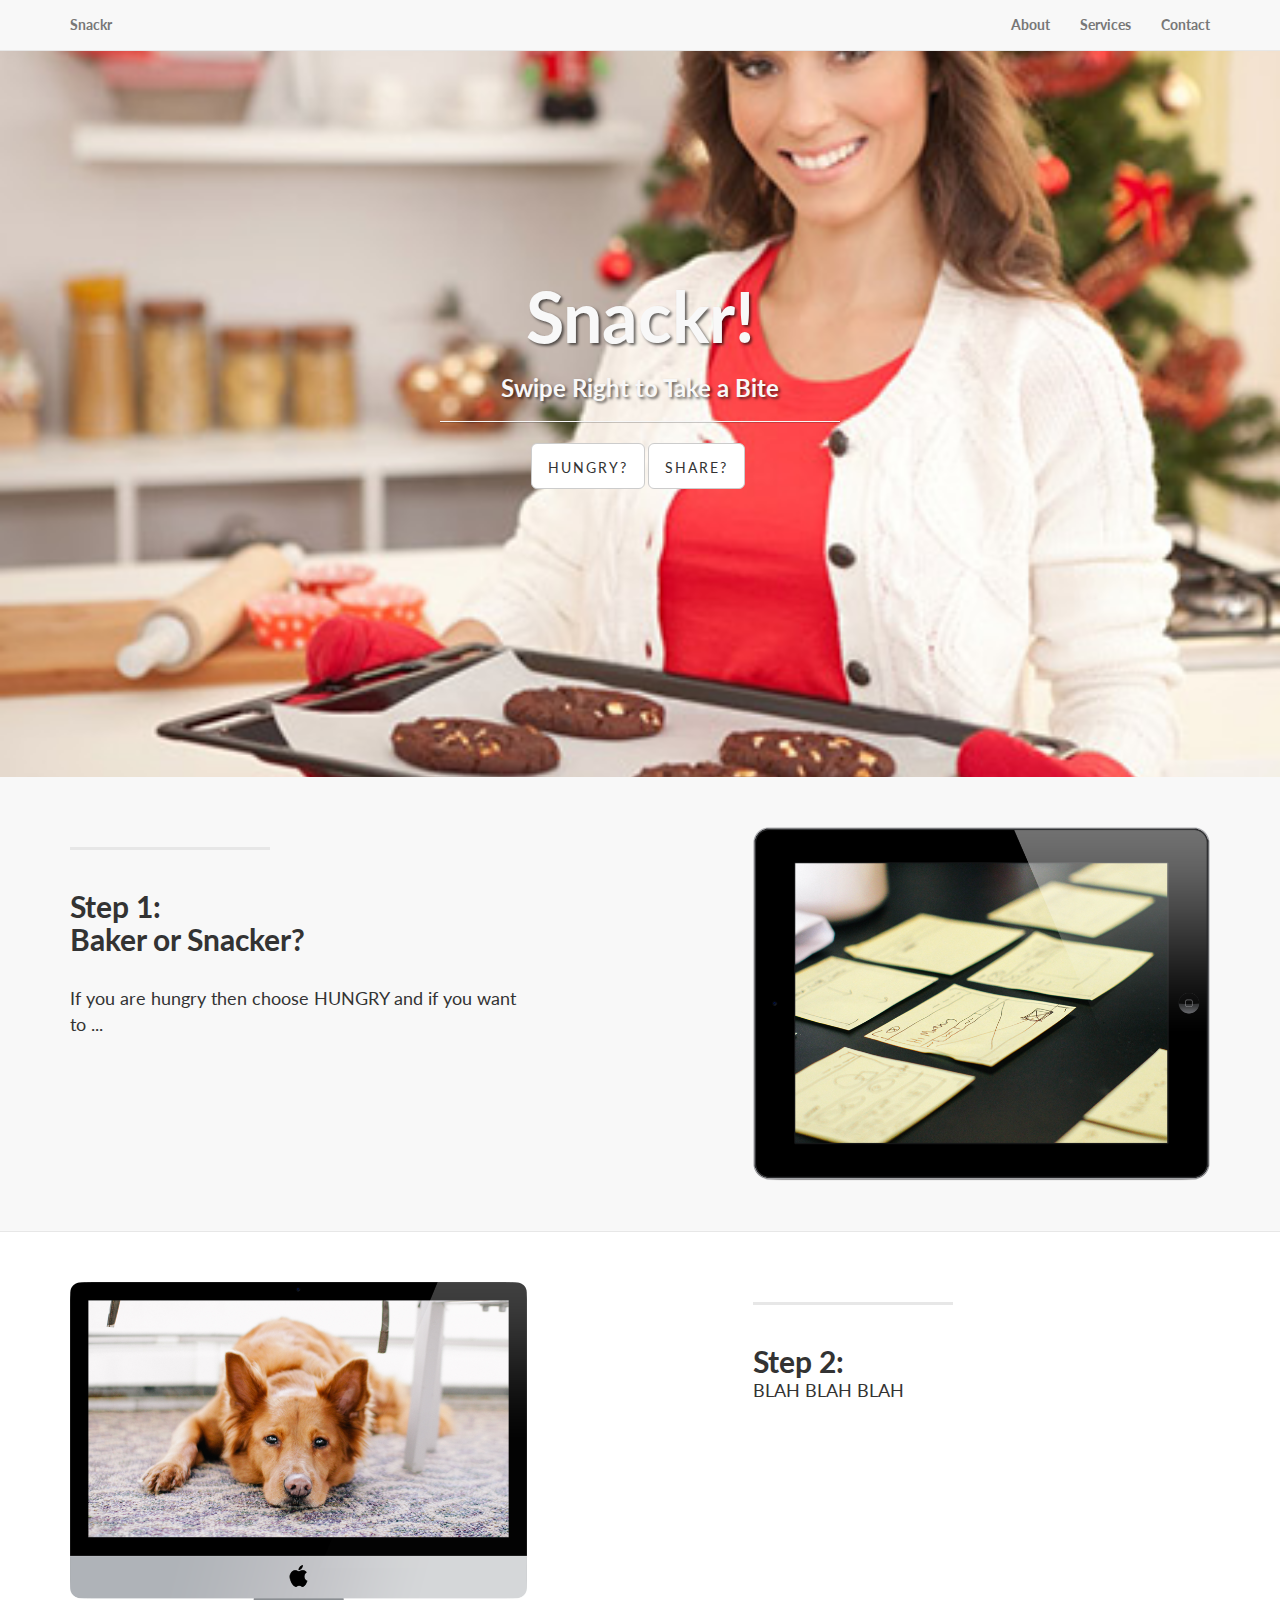
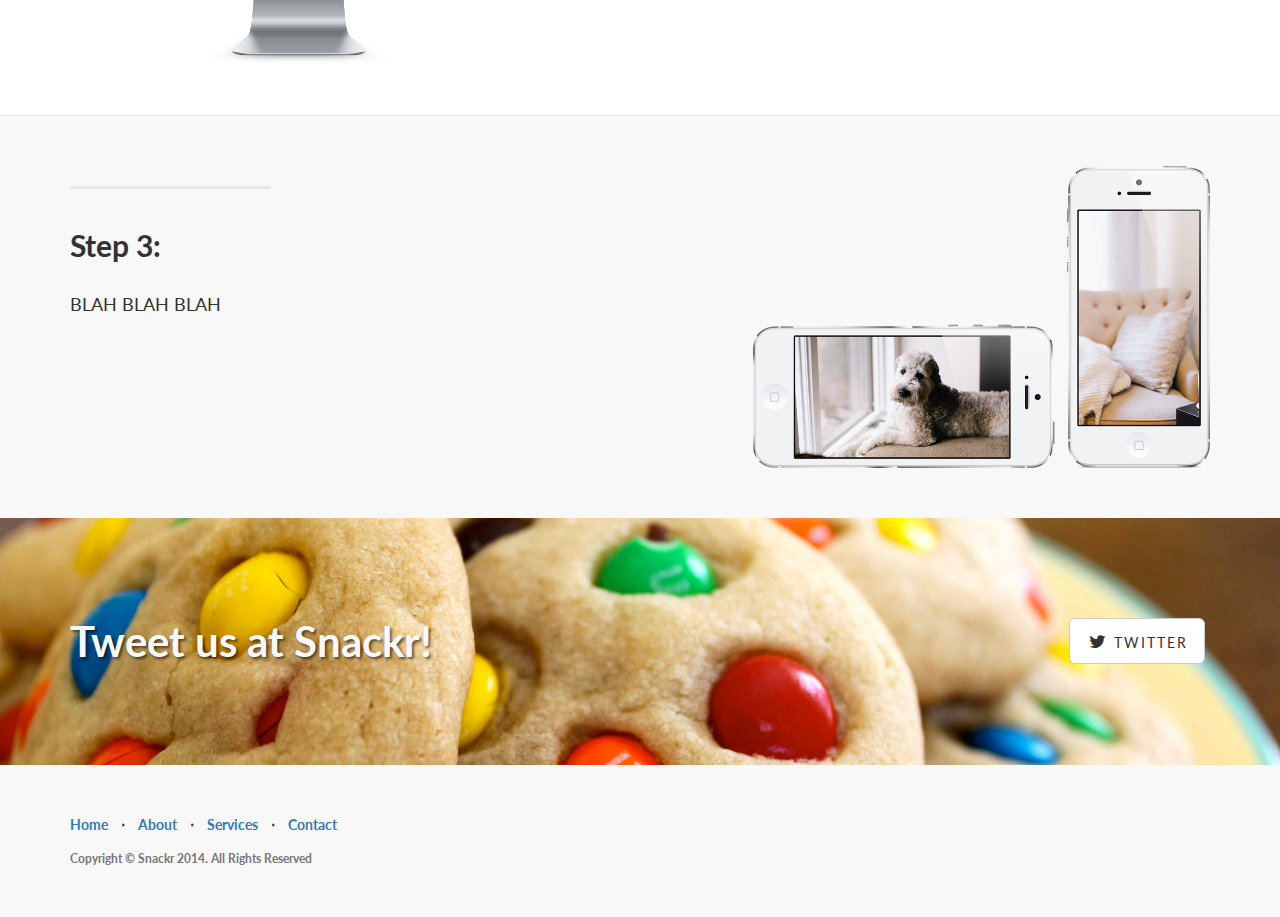
<file: splash-index.html>
<!DOCTYPE html>
<html lang="en">

<head>

    <meta charset="utf-8">
    <meta http-equiv="X-UA-Compatible" content="IE=edge">
    <meta name="viewport" content="width=device-width, initial-scale=1">
    <meta name="description" content="">
    <meta name="author" content="">

    <title>Snackr!</title>

    <!-- Bootstrap Core CSS -->
    <link href="css/bootstrap.min.css" rel="stylesheet">

    <!-- Custom CSS -->
    <link href="css/landing-page.css" rel="stylesheet">

    <!-- Custom Fonts -->
    <link href="font-awesome/css/font-awesome.min.css" rel="stylesheet" type="text/css">
    <link href="http://fonts.googleapis.com/css?family=Lato:300,400,700,300italic,400italic,700italic" rel="stylesheet" type="text/css">
</head>

<body>

    <!-- Navigation -->
    <nav class="navbar navbar-default navbar-fixed-top topnav" role="navigation">
        <div class="container topnav">
            <!-- Brand and toggle get grouped for better mobile display -->
            <div class="navbar-header">
                <button type="button" class="navbar-toggle" data-toggle="collapse" data-target="#bs-example-navbar-collapse-1">
                    <span class="sr-only">Toggle navigation</span>
                    <span class="icon-bar"></span>
                    <span class="icon-bar"></span>
                    <span class="icon-bar"></span>
                </button>
                <a class="navbar-brand topnav" href="#">Snackr</a>
            </div>
            <!-- Collect the nav links, forms, and other content for toggling -->
            <div class="collapse navbar-collapse" id="bs-example-navbar-collapse-1">
                <ul class="nav navbar-nav navbar-right">
                    <li>
                        <a href="#about">About</a>
                    </li>
                    <li>
                        <a href="#services">Services</a>
                    </li>
                    <li>
                        <a href="#contact">Contact</a>
                    </li>
                </ul>
            </div>
            <!-- /.navbar-collapse -->
        </div>
        <!-- /.container -->
    </nav>


    <!-- Header -->
    <a name="about"></a>
    <div class="intro-header">
        <div class="container">

            <div class="row">
                <div class="col-lg-12">
                    <div class="intro-message">
                        <h1>Snackr!</h1>
                        <h3>Swipe Right to Take a Bite</h3>
                        <hr class="intro-divider">
                        <ul class="list-inline intro-social-buttons">
                            <li>
                                <a href="https://twitter.com/SBootstrap" class="btn btn-default btn-lg"><i class="hungry"></i> <span class="network-name">HUNGRY?</span></a>
                                <a href="https://twitter.com/SBootstrap" class="btn btn-default btn-lg"><i class="share"></i> <span class="network-name">SHARE?</span></a>
                            </li>

                        </ul>
                    </div>
                </div>
            </div>

        </div>
        <!-- /.container -->

    </div>
    <!-- /.intro-header -->

    <!-- Page Content -->

	<a  name="services"></a>
    <div class="content-section-a">

        <div class="container">
            <div class="row">
                <div class="col-lg-5 col-sm-6">
                    <hr class="section-heading-spacer">
                    <div class="clearfix"></div>
                    <h2 class="section-heading">Step 1:<br>Baker or Snacker?</h2>
                    <p class="lead"> If you are hungry then choose HUNGRY and if you want to ... </p>
                </div>
                <div class="col-lg-5 col-lg-offset-2 col-sm-6">
                    <img class="img-responsive" src="img/ipad.png" alt="">
                </div>
            </div>

        </div>
        <!-- /.container -->

    </div>
    <!-- /.content-section-a -->

    <div class="content-section-b">

        <div class="container">

            <div class="row">
                <div class="col-lg-5 col-lg-offset-1 col-sm-push-6  col-sm-6">
                    <hr class="section-heading-spacer">
                    <div class="clearfix"></div>
                    <h2 class="section-heading">Step 2:
                    <p class="lead">BLAH BLAH BLAH </p>
                </div>
                <div class="col-lg-5 col-sm-pull-6  col-sm-6">
                    <img class="img-responsive" src="img/dog.png" alt="">
                </div>
            </div>

        </div>
        <!-- /.container -->

    </div>
    <!-- /.content-section-b -->

    <div class="content-section-a">

        <div class="container">

            <div class="row">
                <div class="col-lg-5 col-sm-6">
                    <hr class="section-heading-spacer">
                    <div class="clearfix"></div>
                    <h2 class="section-heading">Step 3:</h2>
                    <p class="lead">BLAH BLAH BLAH </p>
                </div>
                <div class="col-lg-5 col-lg-offset-2 col-sm-6">
                    <img class="img-responsive" src="img/phones.png" alt="">
                </div>
            </div>

        </div>
        <!-- /.container -->

    </div>
    <!-- /.content-section-a -->

	<a  name="contact"></a>
    <div class="banner">

        <div class="container">

            <div class="row">
                <div class="col-lg-6">
                    <h2>Tweet us at Snackr!</h2>
                </div>
                <div class="col-lg-6">
                    <ul class="list-inline banner-social-buttons">
                        <li>
                            <a href="https://twitter.com/SBootstrap" class="btn btn-default btn-lg"><i class="fa fa-twitter fa-fw"></i> <span class="network-name">Twitter</span></a>
                        </li>

                    </ul>
                </div>
            </div>

        </div>
        <!-- /.container -->

    </div>
    <!-- /.banner -->

    <!-- Footer -->
    <footer>
        <div class="container">
            <div class="row">
                <div class="col-lg-12">
                    <ul class="list-inline">
                        <li>
                            <a href="#">Home</a>
                        </li>
                        <li class="footer-menu-divider">&sdot;</li>
                        <li>
                            <a href="#about">About</a>
                        </li>
                        <li class="footer-menu-divider">&sdot;</li>
                        <li>
                            <a href="#services">Services</a>
                        </li>
                        <li class="footer-menu-divider">&sdot;</li>
                        <li>
                            <a href="#contact">Contact</a>
                        </li>
                    </ul>
                    <p class="copyright text-muted small">Copyright &copy; Snackr 2014. All Rights Reserved</p>
                </div>
            </div>
        </div>
    </footer>

    <!-- jQuery -->
    <script src="js/jquery.js"></script>

    <!-- Bootstrap Core JavaScript -->
    <script src="js/bootstrap.min.js"></script>

</body>

</html>
</file>
<file: css/landing-page.css>
/*!
 * Start Bootstrap - Landing Page Bootstrap Theme (http://startbootstrap.com)
 * Code licensed under the Apache License v2.0.
 * For details, see http://www.apache.org/licenses/LICENSE-2.0.
 */

body,
html {
    width: 100%;
    height: 100%;
}

body,
h1,
h2,
h3,
h4,
h5,
h6 {
    font-family: "Lato","Helvetica Neue",Helvetica,Arial,sans-serif;
    font-weight: 700;
}

.topnav {
    font-size: 14px;
}

.lead {
    font-size: 18px;
    font-weight: 400;
}
#slogan{
  color:black;
}

.intro-header {
    padding-top: 50px; /* If you're making other pages, make sure there is 50px of padding to make sure the navbar doesn't overlap content! */
    padding-bottom: 50px;
    text-align: center;
    color: #f8f8f8;
    background: url(../img/splash-pic.jpg) no-repeat center center;
    background-size: cover;
}

.intro-message {
    position: relative;
    padding-top: 20%;
    padding-bottom: 20%;
}

.intro-message > h1 {
    margin: 0;
    text-shadow: 2px 2px 3px rgba(0,0,0,0.6);
    font-size: 5em;
}

.intro-divider {
    width: 400px;
    border-top: 1px solid #f8f8f8;
    border-bottom: 1px solid rgba(0,0,0,0.2);
}

.intro-message > h3 {
    text-shadow: 2px 2px 3px rgba(0,0,0,0.6);
}

@media(max-width:767px) {
    .intro-message {
        padding-bottom: 15%;
    }

    .intro-message > h1 {
        font-size: 3em;
    }

    ul.intro-social-buttons > li {
        display: block;
        margin-bottom: 20px;
        padding: 0;
    }

    ul.intro-social-buttons > li:last-child {
        margin-bottom: 0;
    }

    .intro-divider {
        width: 100%;
    }
}

.network-name {
    text-transform: uppercase;
    font-size: 14px;
    font-weight: 400;
    letter-spacing: 2px;
}

.content-section-a {
    padding: 50px 0;
    background-color: #f8f8f8;
}

.content-section-b {
    padding: 50px 0;
    border-top: 1px solid #e7e7e7;
    border-bottom: 1px solid #e7e7e7;
}

.section-heading {
    margin-bottom: 30px;
}

.section-heading-spacer {
    float: left;
    width: 200px;
    border-top: 3px solid #e7e7e7;
}

.banner {
    padding: 100px 0;
    color: #f8f8f8;
    background: url(../img/mm-cookies.jpg) no-repeat center center;
    background-size: cover;
}

.banner h2 {
    margin: 0;
    text-shadow: 2px 2px 3px rgba(0,0,0,0.6);
    font-size: 3em;
}

.banner ul {
    margin-bottom: 0;
}

.banner-social-buttons {
    float: right;
    margin-top: 0;
}

@media(max-width:1199px) {
    ul.banner-social-buttons {
        float: left;
        margin-top: 15px;
    }
}

@media(max-width:767px) {
    .banner h2 {
        margin: 0;
        text-shadow: 2px 2px 3px rgba(0,0,0,0.6);
        font-size: 3em;
    }

    ul.banner-social-buttons > li {
        display: block;
        margin-bottom: 20px;
        padding: 0;
    }

    ul.banner-social-buttons > li:last-child {
        margin-bottom: 0;
    }
}

footer {
    padding: 50px 0;
    background-color: #f8f8f8;
}

p.copyright {
    margin: 15px 0 0;
}
</file>
